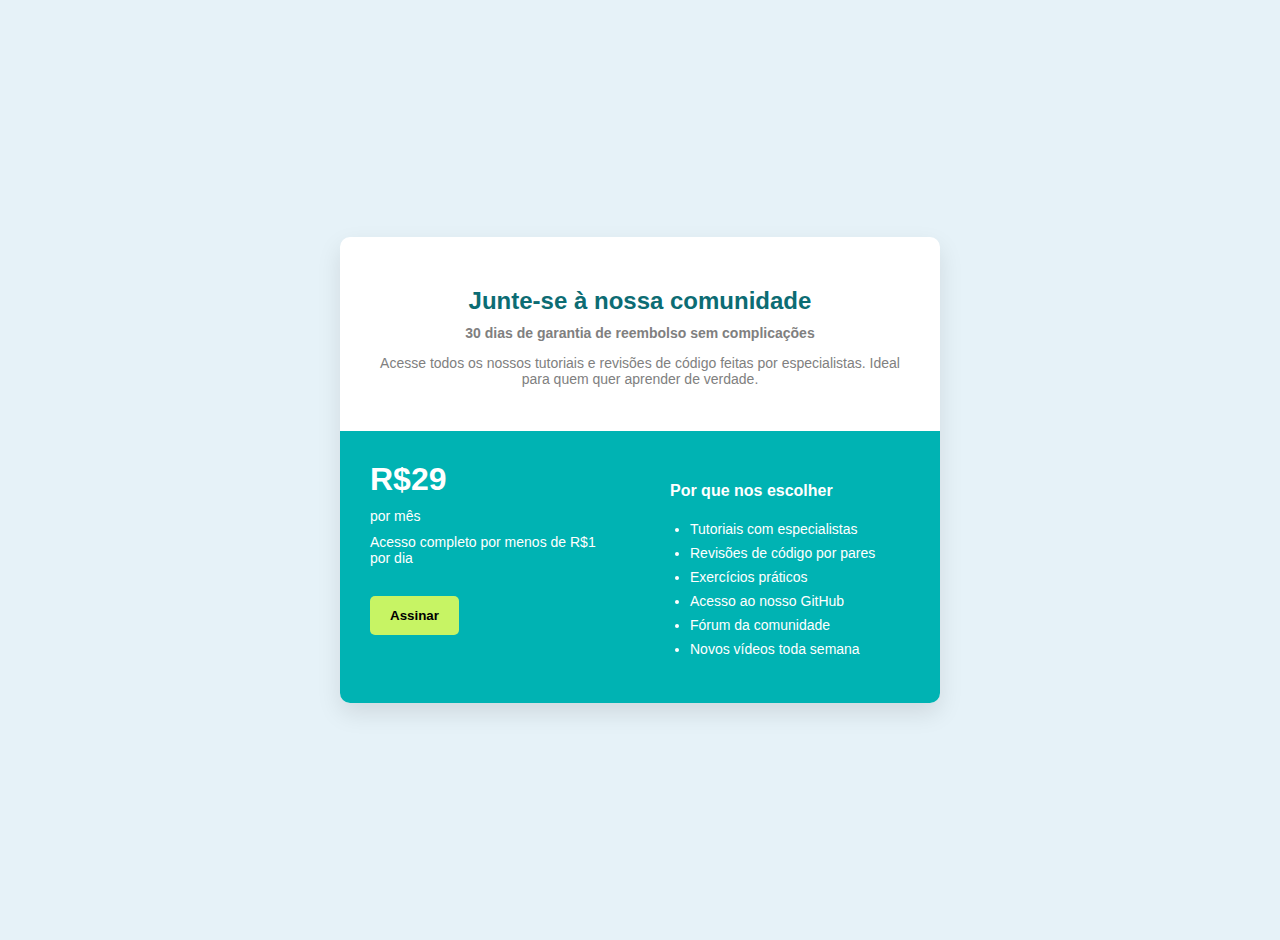
<file: TRABALHO DO GABA/index.html>
<!DOCTYPE html>
<html lang="pt-br">
<head>
  <meta charset="UTF-8">
  <title>Assinatura - Responsivo</title>
  <style>
    body {
      margin: 0;
      font-family: Arial, sans-serif;
      background-color: #e6f2f8;
      display: flex;
      justify-content: center;
      align-items: center;
      height: 100vh;
      padding: 20px;
    }

    .card {
      width: 600px;
      background: white;
      border-radius: 10px;
      overflow: hidden;
      box-shadow: 0 10px 25px rgba(0,0,0,0.1);
    }

    .card-header {
      padding: 30px;
      text-align: center;
    }

    .card-header h2 {
      margin-bottom: 10px;
      color: #0c6c73;
    }

    .card-header p {
      margin-top: 5px;
      color: gray;
      font-size: 14px;
    }

    .garantia {
      color: #9bcf14;
      font-weight: bold;
    }

    .card-body {
      display: flex;
      background: #00b3b3;
      color: white;
    }

    .preco, .motivos {
      flex: 1;
      padding: 30px;
    }

    .preco h3 {
      margin: 0;
      font-size: 32px;
    }

    .preco p {
      margin: 10px 0;
      font-size: 14px;
    }

    .botao {
      margin-top: 20px;
      background: #c7f464;
      color: black;
      border: none;
      padding: 12px 20px;
      border-radius: 5px;
      cursor: pointer;
      font-weight: bold;
    }

    .botao:hover {
      background: #b3e150;
    }

    .motivos ul {
      padding-left: 20px;
      margin-top: 10px;
    }

    .motivos li {
      margin-bottom: 8px;
      font-size: 14px;
    }

    @media (max-width: 768px) {
      body {
        height: auto;
        align-items: flex-start;
        padding: 30px 10px;
      }

      .card {
        width: 100%;
      }

      .card-body {
        flex-direction: column;
      }

      .preco, .motivos {
        padding: 20px;
      }

      .preco {
        border-bottom: 1px solid rgba(255,255,255,0.3);
      }
    }
  </style>
</head>
<body>
  <div class="card">
    <div class="card-header">
      <h2>Junte-se à nossa comunidade</h2>
      <p class="garantia">30 dias de garantia de reembolso sem complicações</p>
      <p>Acesse todos os nossos tutoriais e revisões de código feitas por especialistas. Ideal para quem quer aprender de verdade.</p>
    </div>
    <div class="card-body">
      <div class="preco">
        <h3>R$29</h3>
        <p>por mês</p>
        <p>Acesso completo por menos de R$1 por dia</p>
        <button class="botao">Assinar</button>
      </div>
      <div class="motivos">
        <h4>Por que nos escolher</h4>
        <ul>
          <li>Tutoriais com especialistas</li>
          <li>Revisões de código por pares</li>
          <li>Exercícios práticos</li>
          <li>Acesso ao nosso GitHub</li>
          <li>Fórum da comunidade</li>
          <li>Novos vídeos toda semana</li>
        </ul>
      </div>
    </div>
  </div>
</body>
</html>
</file>
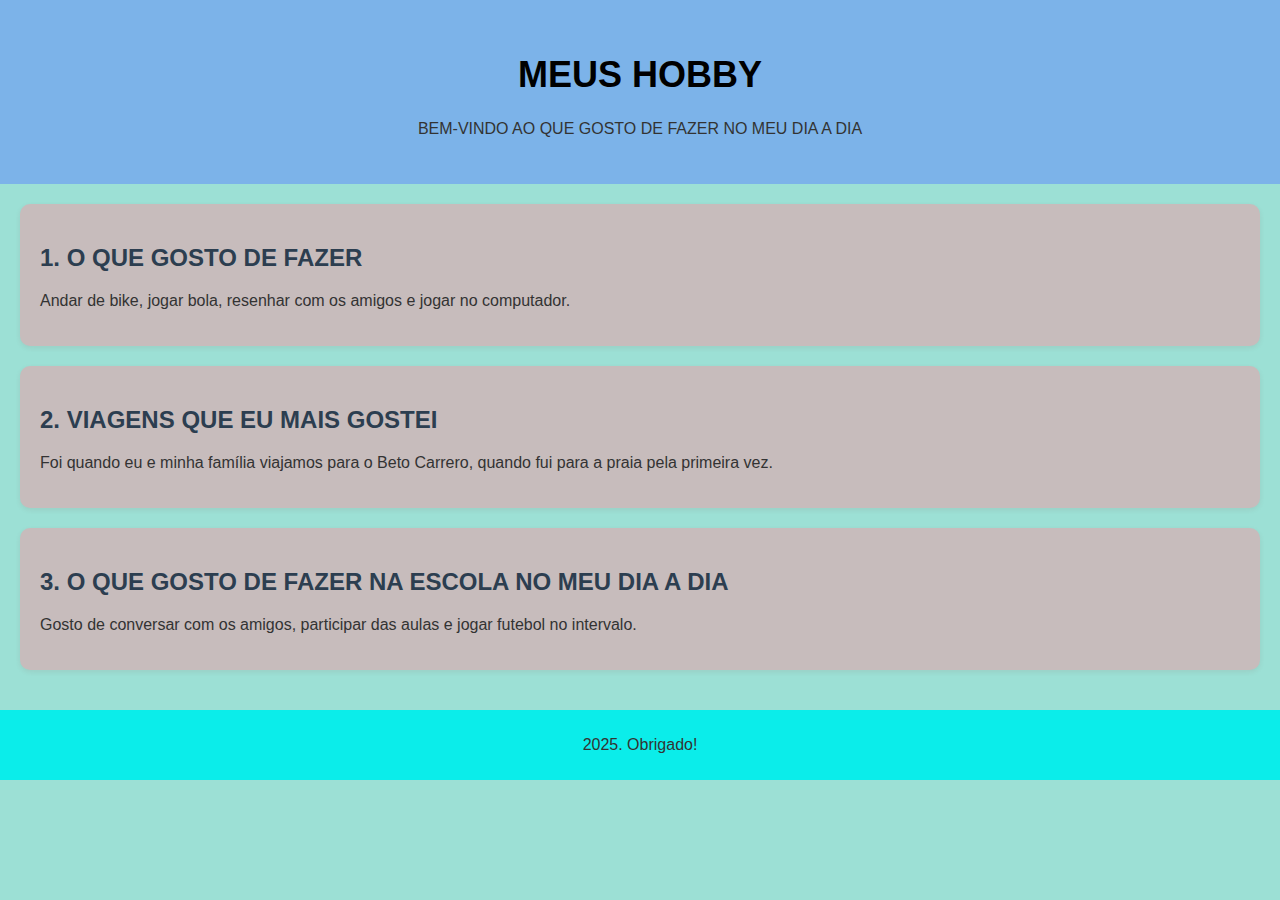
<file: WELLO WORD/index.html>
<!DOCTYPE html>
<html lang="pt-BR">
<head>
  <meta charset="UTF-8">
  <title>Meus Hobby</title>
  <style>
    body {
      font-family: Arial, sans-serif;
      background-color: #9ce0d5;
      margin: 0;
      padding: 0;
    }

    header {
      background-color: #7cb3e9;
      color: rgb(0, 0, 0);
      padding: 30px;
      text-align: center;
    }

    section {
      background-color: #c7bcbc;
      margin: 20px;
      padding: 20px;
      border-radius: 10px;
      box-shadow: 0px 2px 5px rgba(138, 60, 60, 0.1);
    }

    h1 {
      font-size: 36px;
    }

    h2 {
      color: #2c3e50;
    }

    p {
      font-size: 16px;
      color: #333333;
    }

    footer {
      background-color: #0bedea;
      color: white;
      text-align: center;
      padding: 10px;
      margin-top: 40px;
    }
  </style>
</head>
<body>

  <!-- Cabeçalho -->
  <div>
    <header>
      <h1>MEUS HOBBY</h1>
      <p>BEM-VINDO AO QUE GOSTO DE FAZER NO MEU DIA A DIA</p>
    </header>
  </div>

  <!-- Conteúdo principal -->
  <div>
    <section>
      <article>
        <h2>1. O QUE GOSTO DE FAZER</h2>
        <p>Andar de bike, jogar bola, resenhar com os amigos e jogar no computador.</p>
      </article>
    </section>

    <section>
      <article>
        <h2>2. VIAGENS QUE EU MAIS GOSTEI</h2>
        <p>Foi quando eu e minha família viajamos para o Beto Carrero, quando fui para a praia pela primeira vez.</p>
      </article>
    </section>

    <section>
      <article>
        <h2>3. O QUE GOSTO DE FAZER NA ESCOLA NO MEU DIA A DIA</h2>
        <p>Gosto de conversar com os amigos, participar das aulas e jogar futebol no intervalo.</p>
      </article>
    </section>
  </div>

  <!-- Rodapé -->
  <div>
    <footer>
      <p> 2025. Obrigado!</p>
    </footer>
  </div>

</body>
</html>
</file>
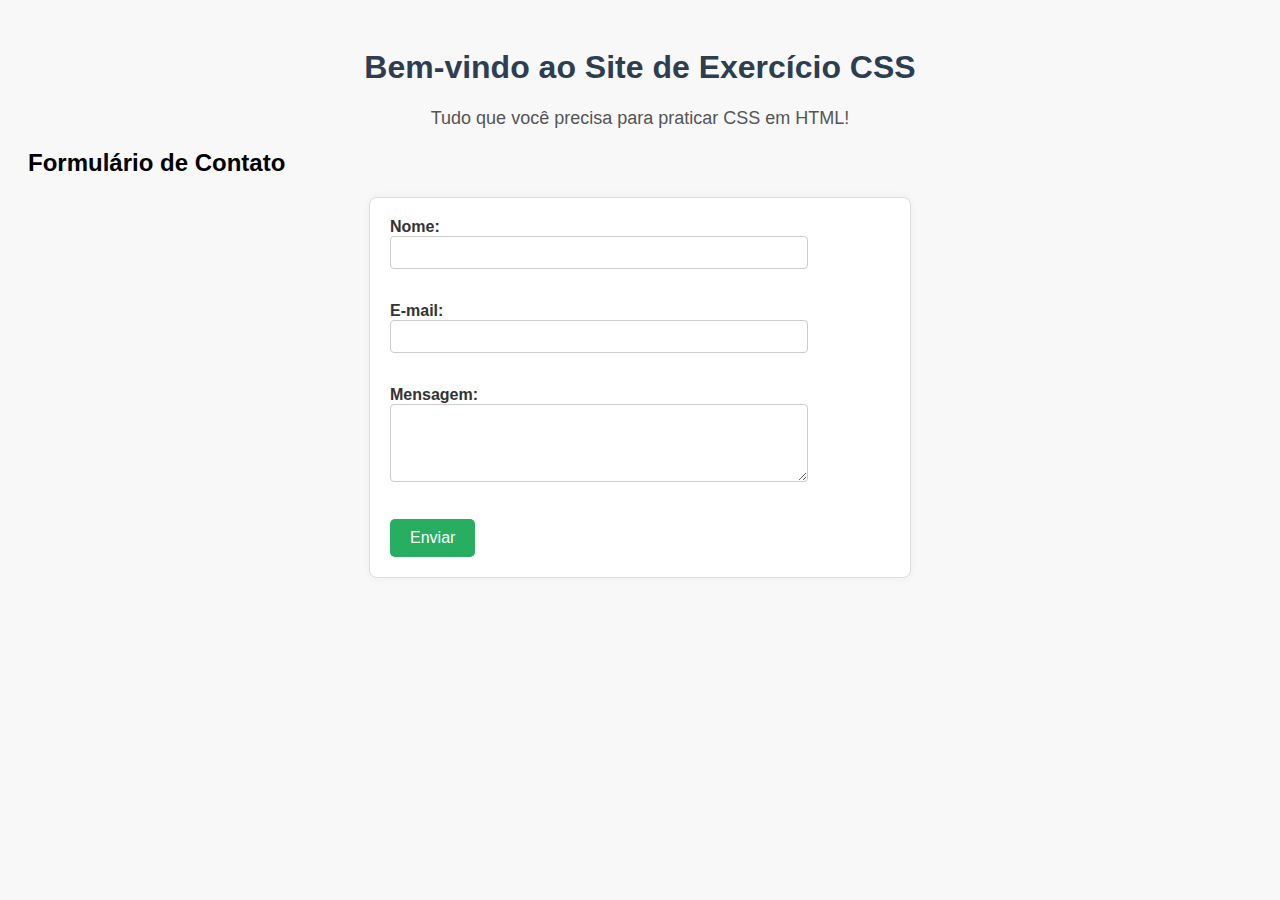
<file: AULA.2/atividade3.html>
<!DOCTYPE html>
<html lang="pt-BR">
<head>
  <meta charset="UTF-8">
  <title>Site com CSS Completo</title>

  <!-- CSS externo -->
  <link rel="stylesheet" href="style.css">

  <!-- CSS interno -->
  <style>
    body {
      background-color: #f8f8f8;
      font-family: Arial, sans-serif;
      padding: 20px;
    }

    h1 {
      text-align: center;
      color: #2c3e50;
    }

    .subtitulo {
      text-align: center;
      color: #555;
      font-size: 18px;
    }

    .botao {
      background-color: #27ae60;
      color: white;
      border: none;
      padding: 10px 20px;
      font-size: 16px;
      border-radius: 5px;
      cursor: pointer;
      transition: background 0.3s ease;
    }

    .botao:hover {
      background-color: #219150;
    }
  </style>
</head>
<body>

  <h1>Bem-vindo ao Site de Exercício CSS</h1>
  <p class="subtitulo">Tudo que você precisa para praticar CSS em HTML!</p>

  <h2>Formulário de Contato</h2>
  <form id="formulario-contato">
    <label for="nome">Nome:</label><br>
    <input type="text" id="nome" name="nome"><br><br>

    <label for="email">E-mail:</label><br>
    <input type="email" id="email" name="email"><br><br>

    <label for="mensagem">Mensagem:</label><br>
    <textarea id="mensagem" name="mensagem" rows="4" cols="30"></textarea><br><br>

    <button type="submit" class="botao">Enviar</button>
  </form>

</body>
</html>
</file>
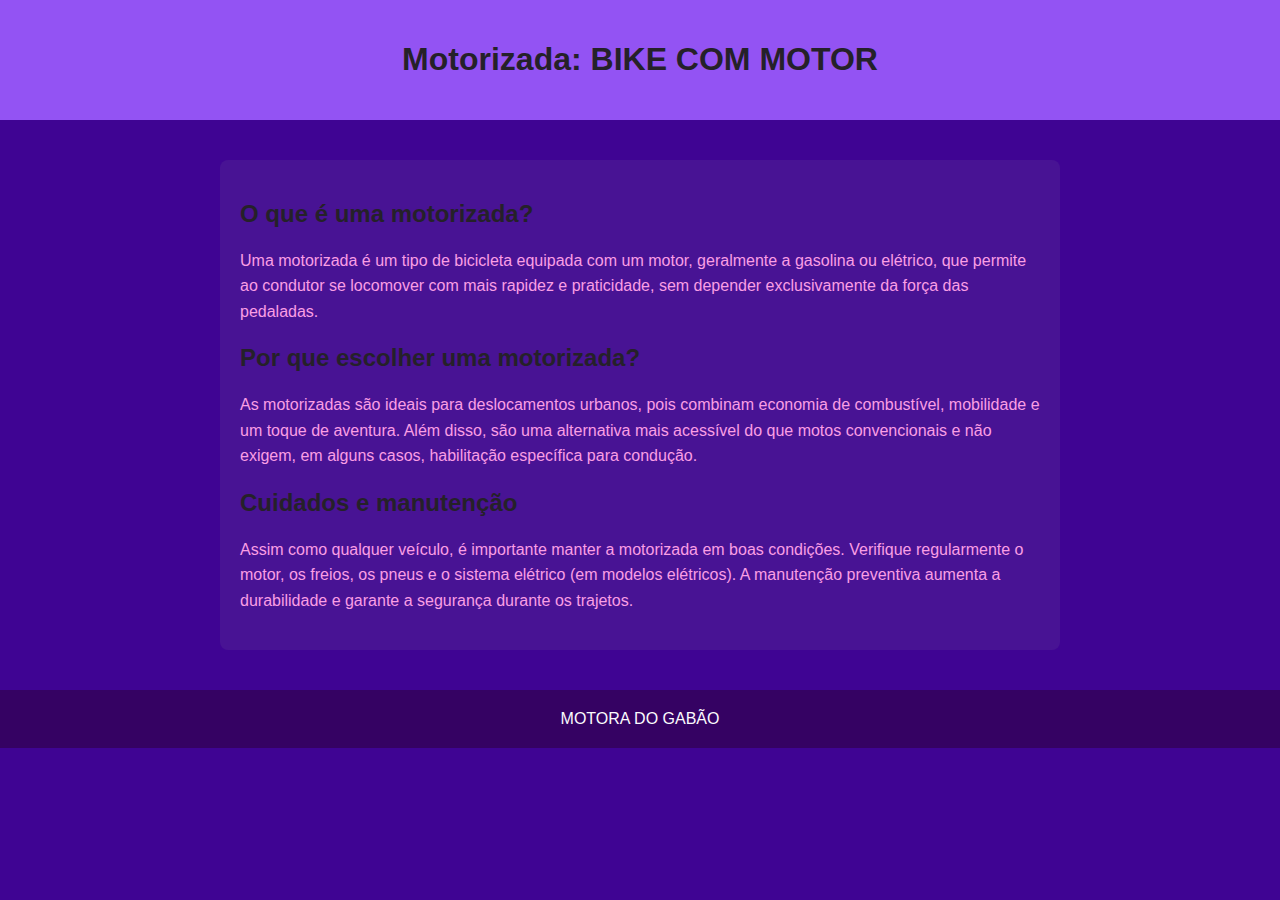
<file: AULA.2/aula1.html>
<!DOCTYPE html>
<html lang="pt-BR">
<head>
  <meta charset="UTF-8">
  <meta name="viewport" content="width=device-width, initial-scale=1.0">
  <title>Sobre Motorizada</title>
  <style>
    body {
      font-family: Arial, sans-serif;
      background-color: #3f0493; /* azul vibrante */
      margin: 0;
      padding: 0;
      color: #fff;
    }
    header {
      background-color: #9353f3;
      color: #6b2828;
      padding: 20px;
      text-align: center;
    }
    main {
      max-width: 800px;
      margin: 40px auto;
      padding: 20px;
      background-color: rgba(156, 156, 156, 0.1); /* fundo levemente translúcido */
      border-radius: 8px;
    }
    h1, h2 {
      color: #252129;
    }
    p {
      color: #fa9ee5;
      line-height: 1.6;
    }
    footer {
      text-align: center;
      padding: 20px;
      background-color: #350263;
      color: #fbfafd;
      margin-top: 40px;
    }
  </style>
</head>
<body>

  <header>
    <h1>Motorizada: BIKE COM MOTOR</h1>
  </header>

  <main>
    <h2>O que é uma motorizada?</h2>
    <p>
      Uma motorizada é um tipo de bicicleta equipada com um motor, geralmente a gasolina ou elétrico,
      que permite ao condutor se locomover com mais rapidez e praticidade, sem depender exclusivamente da força das pedaladas.
    </p>

    <h2>Por que escolher uma motorizada?</h2>
    <p>
      As motorizadas são ideais para deslocamentos urbanos, pois combinam economia de combustível,
      mobilidade e um toque de aventura. Além disso, são uma alternativa mais acessível do que motos convencionais
      e não exigem, em alguns casos, habilitação específica para condução.
    </p>

    <h2>Cuidados e manutenção</h2>
    <p>
      Assim como qualquer veículo, é importante manter a motorizada em boas condições.
      Verifique regularmente o motor, os freios, os pneus e o sistema elétrico (em modelos elétricos).
      A manutenção preventiva aumenta a durabilidade e garante a segurança durante os trajetos.
    </p>
  </main>

  <footer>
    MOTORA DO GABÃO
  </footer>

</body>
</html>
</file>
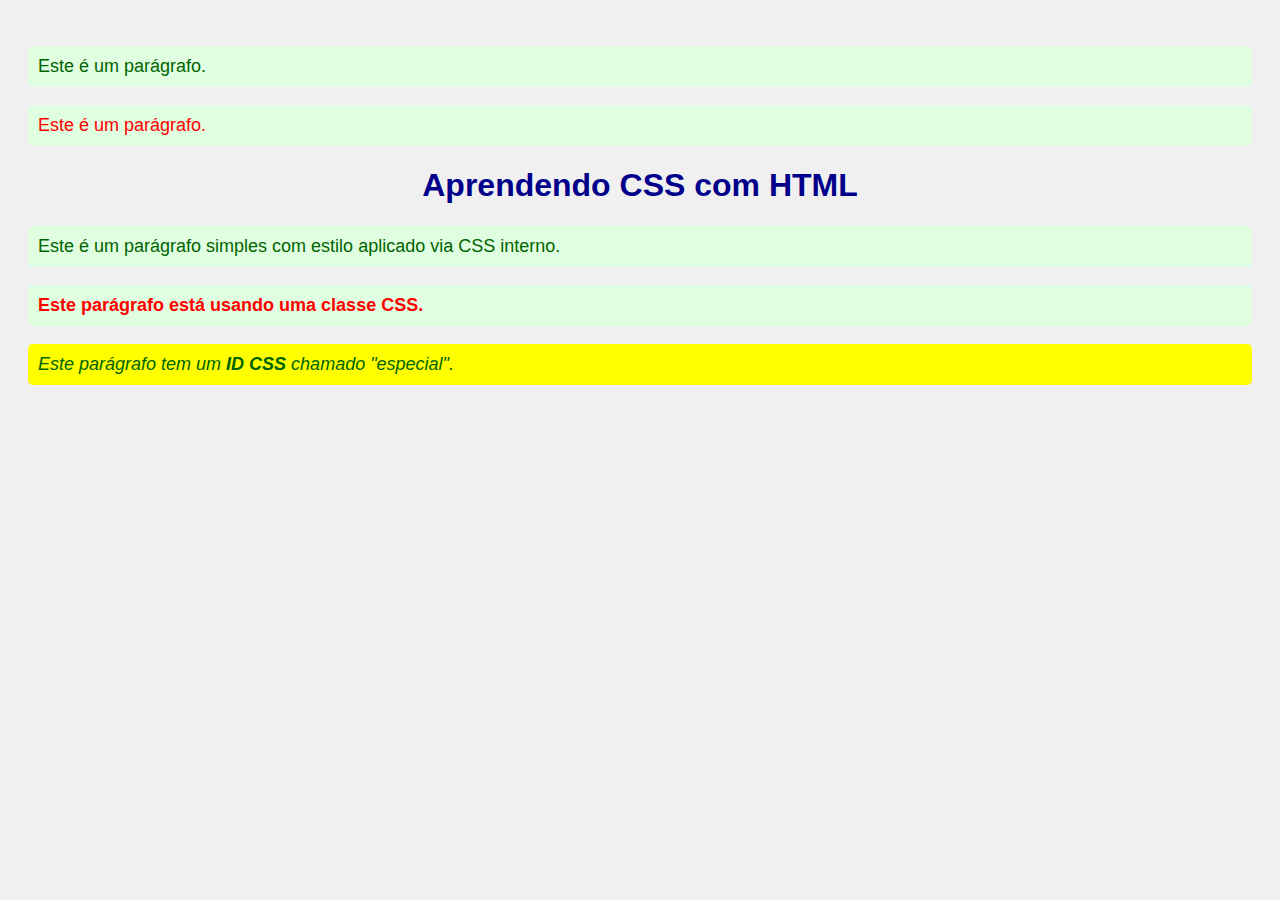
<file: AULA.2/aula2.html>
<!DOCTYPE html>
<html>
<body>

<p>Este é um parágrafo.</p>

</body>
</html>
<!DOCTYPE html>
<html>
<body>

<p style="color:red;">Este é um parágrafo.</p>

</body>
</html>
<!DOCTYPE html>
<html lang="pt-BR">
<head>
  <meta charset="UTF-8">
  <title>Exercício CSS</title>
  <style>
    body {
      background-color: #f0f0f0;
      font-family: Arial, sans-serif;
      padding: 20px;
    }

    h1 {
      color: darkblue;
      text-align: center;
    }

    p {
      color: darkgreen;
      font-size: 18px;
      background-color: #e0ffe0;
      padding: 10px;
      border-radius: 5px;
    }

    .destaque {
      color: red;
      font-weight: bold;
    }

    #especial {
      background-color: yellow;
      font-style: italic;
    }
  </style>
</head>
<body>

  <h1>Aprendendo CSS com HTML</h1>

  <p>Este é um parágrafo simples com estilo aplicado via CSS interno.</p>

  <p class="destaque">Este parágrafo está usando uma <strong>classe CSS</strong>.</p>

  <p id="especial">Este parágrafo tem um <strong>ID CSS</strong> chamado "especial".</p>

</body>
</html>
</file>
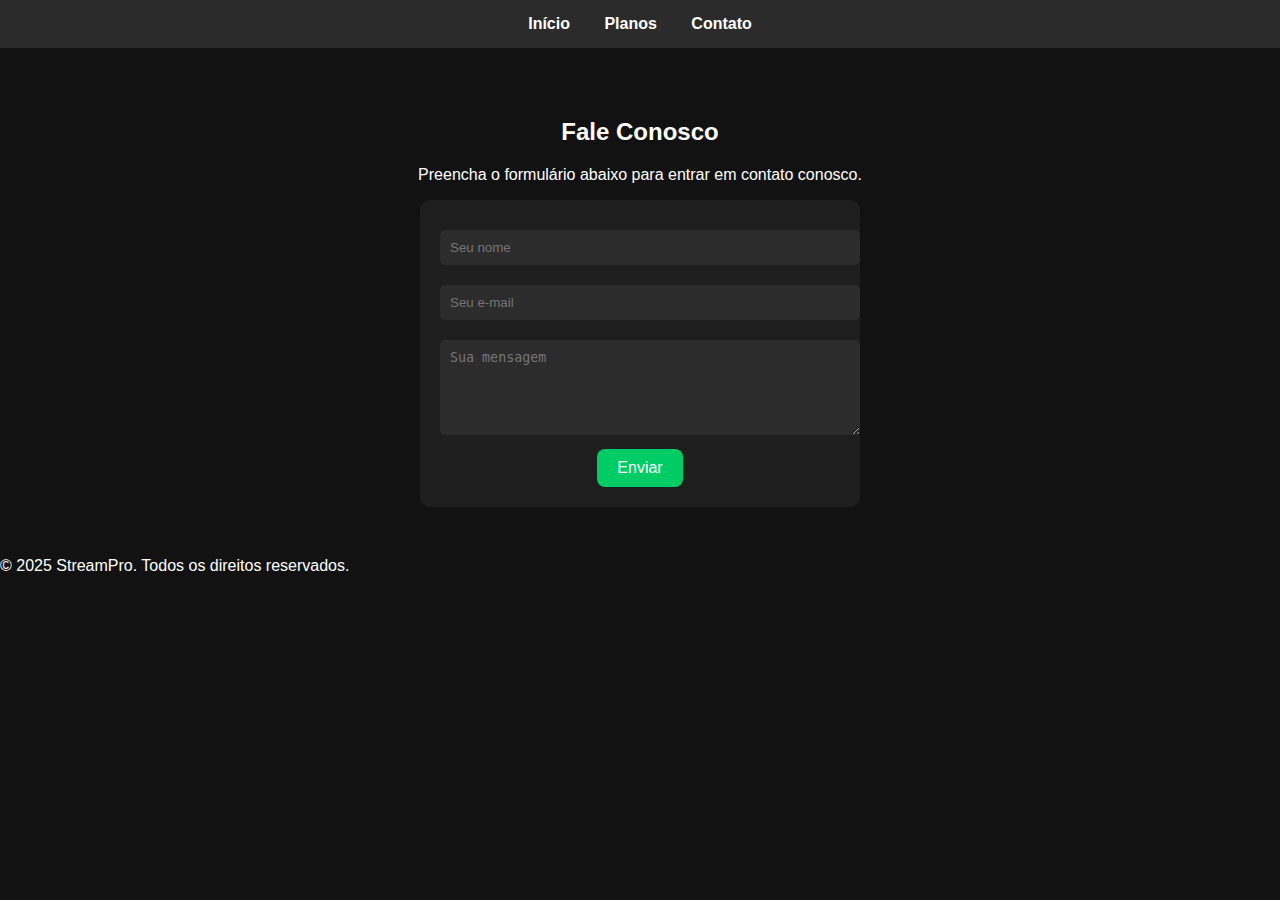
<file: VARZEA/varzea/contato.html>
<!DOCTYPE html>
<html lang="pt-BR">
<head>
  <meta charset="UTF-8">
  <title>Contato - StreamPro</title>
  <style>
    body {
      background-color: #121212;
      color: white;
      font-family: Arial, sans-serif;
      margin: 0;
      padding: 0;
    }

    nav {
      background-color: #2b2b2b;
      padding: 15px;
      text-align: center;
    }

    nav a {
      color: white;
      margin: 0 15px;
      text-decoration: none;
      font-weight: bold;
    }

    section {
      padding: 50px;
      text-align: center;
    }

    form {
      background-color: #1e1e1e;
      padding: 20px;
      border-radius: 10px;
      max-width: 400px;
      margin: 0 auto;
    }

    input, textarea {
      width: 100%;
      padding: 10px;
      margin: 10px 0;
      border-radius: 5px;
      border: none;
      background-color: #2c2c2c;
      color: white;
    }

    .btn {
      background-color: #00cc66;
      color: white;
      border: none;
      padding: 10px 20px;
      border-radius: 8px;
      cursor: pointer;
      font-size: 16px;
    }
  </style>
</head>
<body>

  <!-- Menu de Navegação -->
  <nav>
    <a href="index.html">Início</a>
    <a href="planos.html">Planos</a>
    <a href="contato.html">Contato</a>
  </nav>

  <!-- Seção de Contato -->
  <section>
    <h2>Fale Conosco</h2>
    <p>Preencha o formulário abaixo para entrar em contato conosco.</p>

    <form>
      <input type="text" placeholder="Seu nome" required>
      <input type="email" placeholder="Seu e-mail" required>
      <textarea placeholder="Sua mensagem" rows="5" required></textarea>
      <button class="btn" type="submit">Enviar</button>
    </form>
  </section>

</body>
</html>

 <footer>
    © 2025 StreamPro. Todos os direitos reservados.
  </footer>

</body>
</html>
</file>
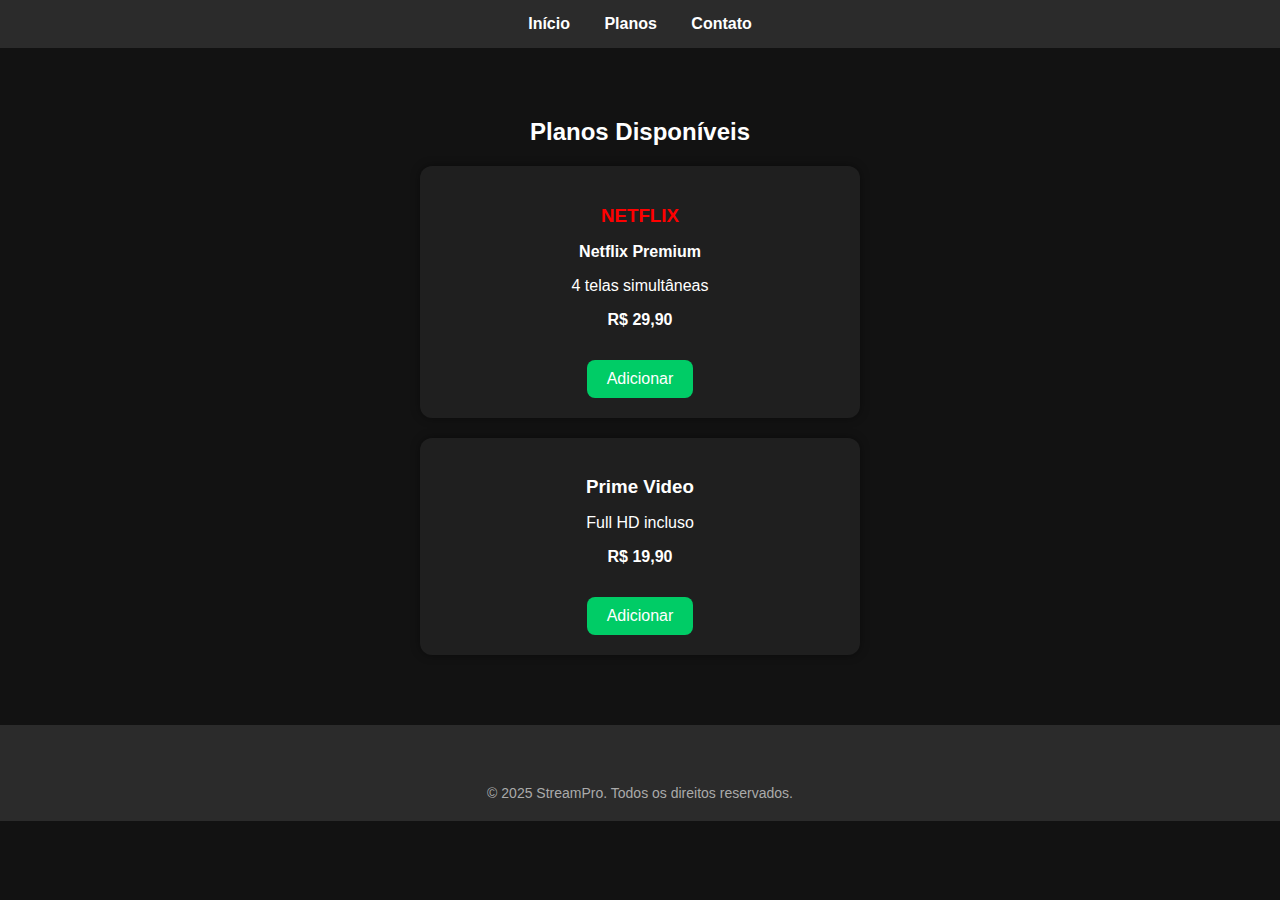
<file: VARZEA/varzea/planos.html>
<!DOCTYPE html>
<html lang="pt-BR">
<head>
  <meta charset="UTF-8">
  <title>Planos - StreamPro</title>
  <style>
    body {
      background-color: #121212;
      color: white;
      font-family: Arial, sans-serif;
      margin: 0;
      padding: 0;
    }

    nav {
      background-color: #2b2b2b;
      padding: 15px;
      text-align: center;
    }

    nav a {
      color: white;
      margin: 0 15px;
      text-decoration: none;
      font-weight: bold;
    }

    section {
      padding: 50px;
      text-align: center;
    }

    .plano {
      background-color: #1e1e1e;
      border-radius: 10px;
      margin: 20px auto;
      padding: 20px;
      width: 300px;
    }

    .btn {
      background-color: #00cc66;
      color: white;
      border: none;
      padding: 10px 20px;
      border-radius: 8px;
      cursor: pointer;
      font-size: 16px;
    }
  </style>
</head>
<body>

  <!-- Menu de Navegação -->
  <nav>
    <a href="index.html">Início</a>
    <a href="planos.html">Planos</a>
    <a href="contato.html">Contato</a>
  </nav>

  <!-- Conteúdo dos Planos -->
  <section>
    <h2>Planos Disponíveis</h2>

    <div class="plano">
      <h3 style="color: red;">NETFLIX</h3>
      <p><strong>Netflix Premium</strong></p>
      <p>4 telas simultâneas</p>
      <p><strong>R$ 29,90</strong></p>
      <button class="btn">Adicionar</button>
    </div>

    <div class="plano">
      <h3>Prime Video</h3>
      <p>Full HD incluso</p>
      <p><strong>R$ 19,90</strong></p>
      <button class="btn">Adicionar</button>
    </div>
  </section>

</body>
</html>

<!DOCTYPE html>
<html lang="pt-BR">
<head>
  <meta charset="UTF-8">
  <title>Planos - StreamPro</title>
  <meta name="viewport" content="width=device-width, initial-scale=1.0">
  <style>
    :root {
      --bg: #121212;
      --card: #1f1f1f;
      --text: #fff;
      --accent: #00cc66;
    }

    body {
      background: var(--bg);
      color: var(--text);
      font-family: 'Segoe UI', sans-serif;
      margin: 0;
    }

    header {
      background: #2b2b2b;
      padding: 20px;
      text-align: center;
    }

    nav a {
      color: var(--text);
      margin: 0 15px;
      text-decoration: none;
      font-weight: bold;
    }

    nav a:hover {
      color: var(--accent);
    }

    main {
      padding: 40px 20px;
      text-align: center;
    }

    .plano {
      background: var(--card);
      border-radius: 12px;
      margin: 20px auto;
      padding: 20px;
      width: 90%;
      max-width: 400px;
      box-shadow: 0 0 10px rgba(0,0,0,0.4);
    }

    .plano h3 {
      margin-bottom: 10px;
    }

    .btn {
      margin-top: 15px;
      background: var(--accent);
      color: white;
      border: none;
      padding: 10px 20px;
      border-radius: 8px;
      font-size: 16px;
      cursor: pointer;
      transition: background 0.3s ease;
    }

    .btn:hover {
      background: #00b357;
    }

    footer {
      background: #2b2b2b;
      text-align: center;
      padding: 20px;
      font-size: 14px;
      color: #aaa;
    }
  </style>
</head>
<body>

  <header>
 
  </header>

 
  <footer>
    © 2025 StreamPro. Todos os direitos reservados.
  </footer>

</body>
</html>
</file>
<file: AULA.2/style.css>
/* Arquivo: style.css */

input, textarea {
  width: 100%;
  max-width: 400px;
  padding: 8px;
  margin-bottom: 15px;
  border: 1px solid #ccc;
  border-radius: 4px;
}

#formulario-contato {
  background-color: #ffffff;
  padding: 20px;
  border: 1px solid #ddd;
  border-radius: 8px;
  max-width: 500px;
  margin: 0 auto;
  box-shadow: 0 0 10px rgba(0,0,0,0.05);
}

label {
  font-weight: bold;
  color: #333;
}
</file>
